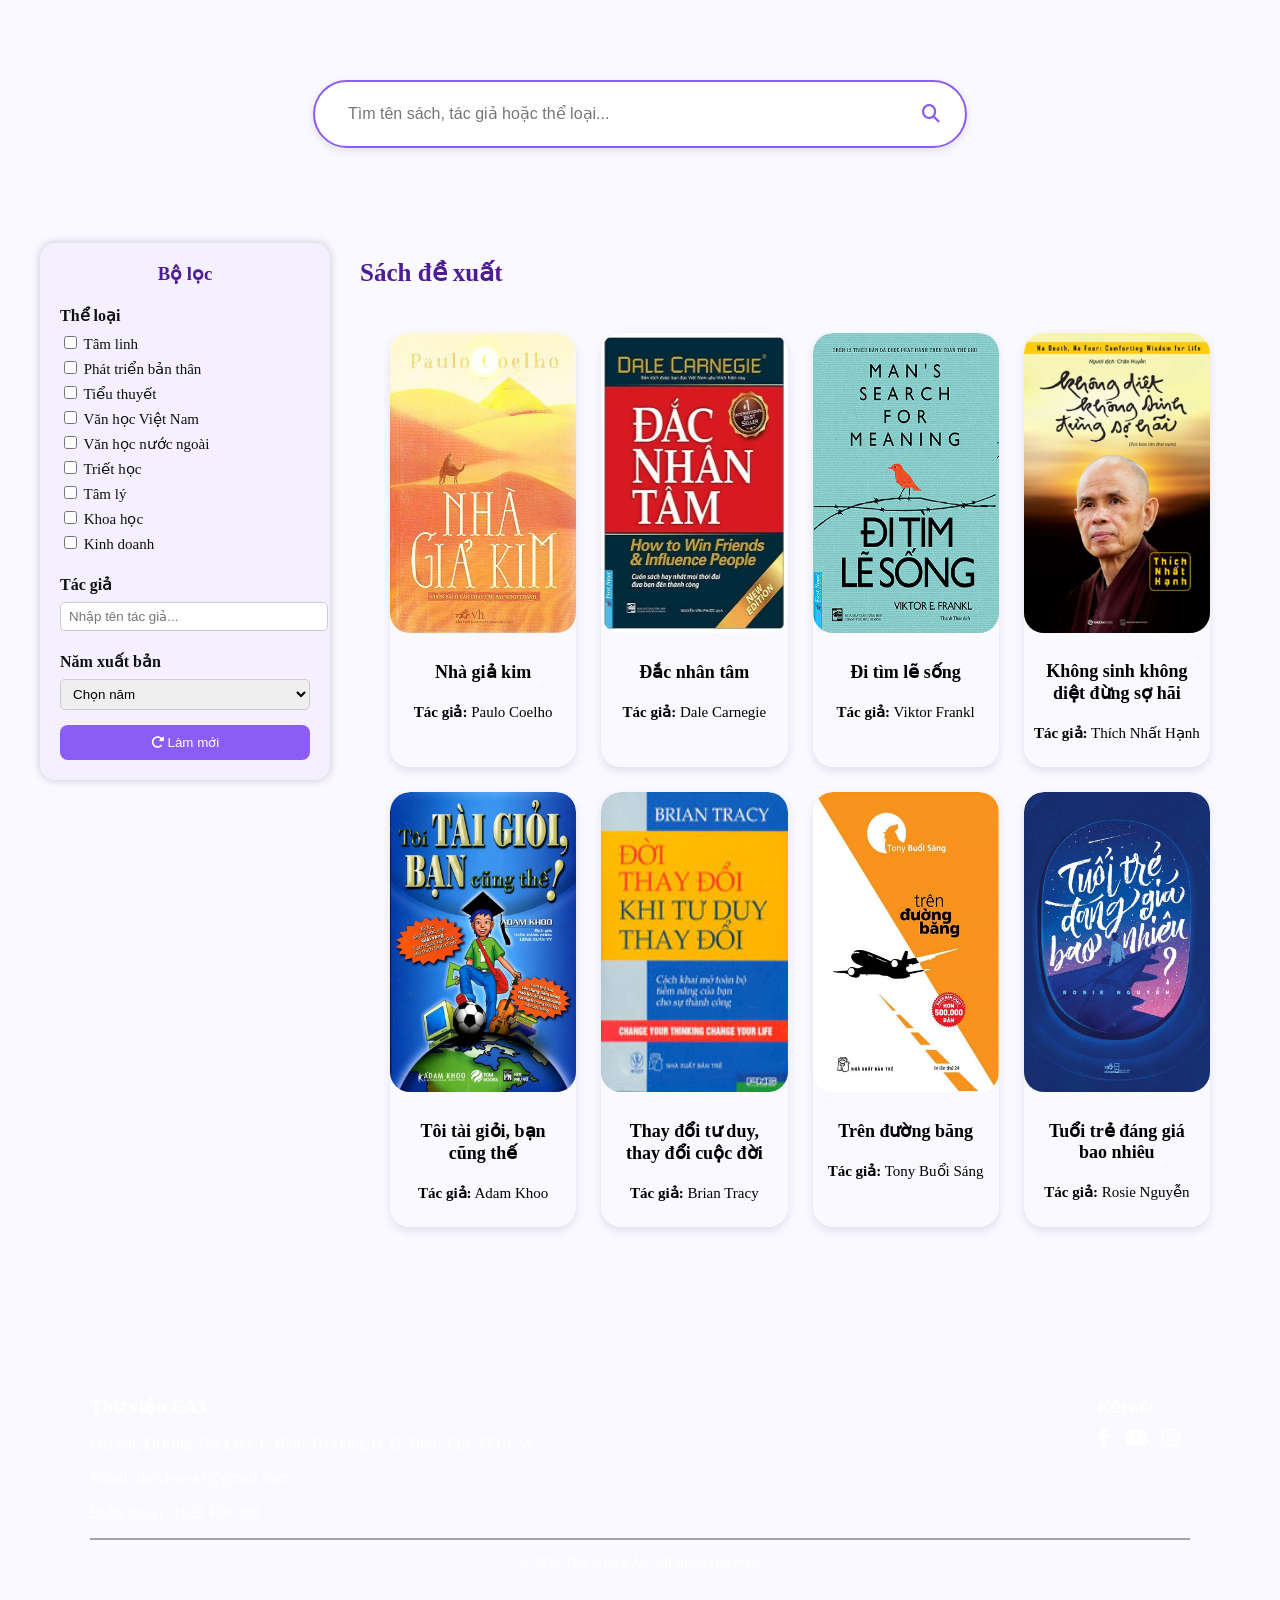
<file: index.html>
<!DOCTYPE html>
<html lang="vi">
<head>
  <meta charset="UTF-8">
  <meta name="viewport" content="width=device-width, initial-scale=1.0">
  <title>Tìm kiếm - Thư viện Số</title>
  <link rel="stylesheet" href="timkiem.css">
  <link rel="stylesheet" href="https://cdnjs.cloudflare.com/ajax/libs/font-awesome/6.4.0/css/all.min.css">
</head>
<body>

  <section class="search-box">
    <div class="search-bar">
      <input type="text" id="localSearchInput" placeholder="Tìm tên sách, tác giả hoặc thể loại...">
      <i class="fa fa-search" id="localSearchIcon"></i>
    </div>
  </section>

  <div class="search-layout">
    <aside class="filter-panel">
      <h3>Bộ lọc</h3>
      <div class="filter-group">
        <h4>Thể loại</h4>
        <label><input type="checkbox" value="Tâm linh"> Tâm linh</label>
        <label><input type="checkbox" value="Phát triển bản thân"> Phát triển bản thân</label>
        <label><input type="checkbox" value="Tiểu thuyết"> Tiểu thuyết</label>
        <label><input type="checkbox" value="Văn học Việt Nam"> Văn học Việt Nam</label>
        <label><input type="checkbox" value="Văn học nước ngoài"> Văn học nước ngoài</label>
        <label><input type="checkbox" value="Triết học"> Triết học</label>
        <label><input type="checkbox" value="Tâm lý"> Tâm lý</label>
        <label><input type="checkbox" value="Khoa học"> Khoa học</label>
        <label><input type="checkbox" value="Kinh doanh"> Kinh doanh</label>
      </div>
      <div class="filter-group">
        <h4>Tác giả</h4>
        <input type="text" id="authorFilter" placeholder="Nhập tên tác giả...">
      </div>
      <div class="filter-group">
        <h4>Năm xuất bản</h4>
        <select id="yearFilter">
          <option value="">Chọn năm</option>
        </select>
      </div>
      <button id="resetFilters"><i class="fa fa-rotate-right"></i> Làm mới</button>
    </aside>

    <main class="results-section">
      <div class="results-header">
        <h2 id="resultsTitle">Sách đề xuất</h2>
        <p id="searchStats"></p>
      </div>
      <div id="resultsGrid" class="results-grid"></div>
      <div id="noResults" class="no-results" style="display:none;">
        <i class="fas fa-search"></i>
        <h3>Không tìm thấy kết quả</h3>
      </div>
    </main>
  </div>

  <div id="footer">
        <script>
            fetch("footer.html")
                .then(res => res.text())
                .then(data => {
                    document.getElementById("footer").innerHTML = data;
                });
        </script>
  </div>

  <script src="timkiem.js"></script>
</body>
</html>
</file>
<file: timkiem.css>
body {
  margin: 0;
  background-color: #faf9ff;
  color: #111;
  font-family: 'Times New Roman', Times, serif;
}
.search-box {
  text-align: center;
  padding-top: 80px;    /* Đẩy thanh tìm kiếm xuống một chút so với mép trên */
  padding-bottom: 80px; /* Tạo khoảng trống phía dưới thanh tìm kiếm */
  background: url('https://307a0e78.vws.vegacdn.vn/view/v2/image/img.sa_post/0/0/0/1330_1.jpg') no-repeat center center/cover;
}
.search-bar {
  display: inline-flex;
  align-items: center;
  background: #fff;
  border: 2px solid #8b5cf6;
  border-radius: 50px;
  padding: 15px 25px;    
  width: 600px;         
  box-shadow: 0 3px 10px rgba(0,0,0,0.1);
  transition: 0.3s ease;
}

.search-bar:hover {
  box-shadow: 0 6px 16px rgba(0,0,0,0.15);
}

.search-bar input {
  flex: 1;
  border: none;
  outline: none;
  font-size: 16px;
  padding: 8px;
  background: transparent;
}

.search-bar i {
  color: #8b5cf6;
  font-size: 18px;
  cursor: pointer;
  margin-left: 8px;
}
.search-layout {
  display: flex;
  gap: 30px;
  padding: 0 40px;
  margin-top: 10px;
}
.filter-panel {
  width: 250px;
  background: #f4f0ff;
  border-radius: 15px;
  padding: 20px;
  box-shadow: 0 0 10px rgba(0,0,0,0.2);
  height: fit-content;
  margin-top: 5px;
}
.filter-panel h3 {
  text-align: center;
  color: #4c1d95;
  margin-top: 0;
  margin-bottom: 10px;
}
.filter-group {
  margin-bottom: 15px;
}

.filter-group h4 {
  font-size: 16px;
  margin-bottom: 8px;
  color: #111;
}

.filter-group input[type="text"],
.filter-group select {
  width: 100%;
  padding: 6px 8px;
  border: 1px solid #ccc;
  border-radius: 5px;
}

.filter-panel label {
  display: block;
  font-size: 15px;
  margin-bottom: 5px;
}

#resetFilters {
  width: 100%;
  background: #8b5cf6;
  color: white;
  border: none;
  border-radius: 8px;
  padding: 10px;
  cursor: pointer;
  transition: 0.3s;
}

#resetFilters:hover {
  background: #6b21a8;
}
.results-section {
  flex: 1;
}
.results-header h2 {
  font-size: 25px;
  color: #4c1d95;
  margin-top: 20px;
  margin-bottom: 10px;
}

.results-grid {
  display: grid;
  grid-template-columns: repeat(auto-fill, minmax(180px, 1fr));
  gap: 25px;
  padding: 30px;
}
.book-card {
  flex: 0 0 200px;
  border-radius: 20px;
  overflow: hidden;
  transition: transform 0.3s ease, box-shadow 0.3s ease;
  box-shadow: 0 4px 10px rgba(0,0,0,0.1);
  cursor: pointer;
}
.book-card:hover {
  transform: translateY(-5px);
  box-shadow: 0 8px 20px rgba(100, 100, 255, 0.2);
}

.book-image {
  position: relative;
}

.book-card img {
  border-radius: 20px;
  width: 100%;
  height: 300px;
  display: block;
}

.book-content {
  padding: 10px;
  text-align: center;
}

.book-content h3 {
  font-size: 18px;
  color: black;
}

.book-content p {
  margin-top: 20px;
  font-size: 15px;
  color: black;
  display: block;
}
.no-results {
  display: flex;
  flex-direction: column;
  justify-content: center;   
  align-items: center;       
  height: 80vh;              
  text-align: center;
  color: #333;
}
.no-results i {
  font-size: 55px;           
  margin-bottom: 10px;       
  color: #555;
}
.no-results h3 {
  font-size: 20px;
  font-weight: bold;
}
</file>
